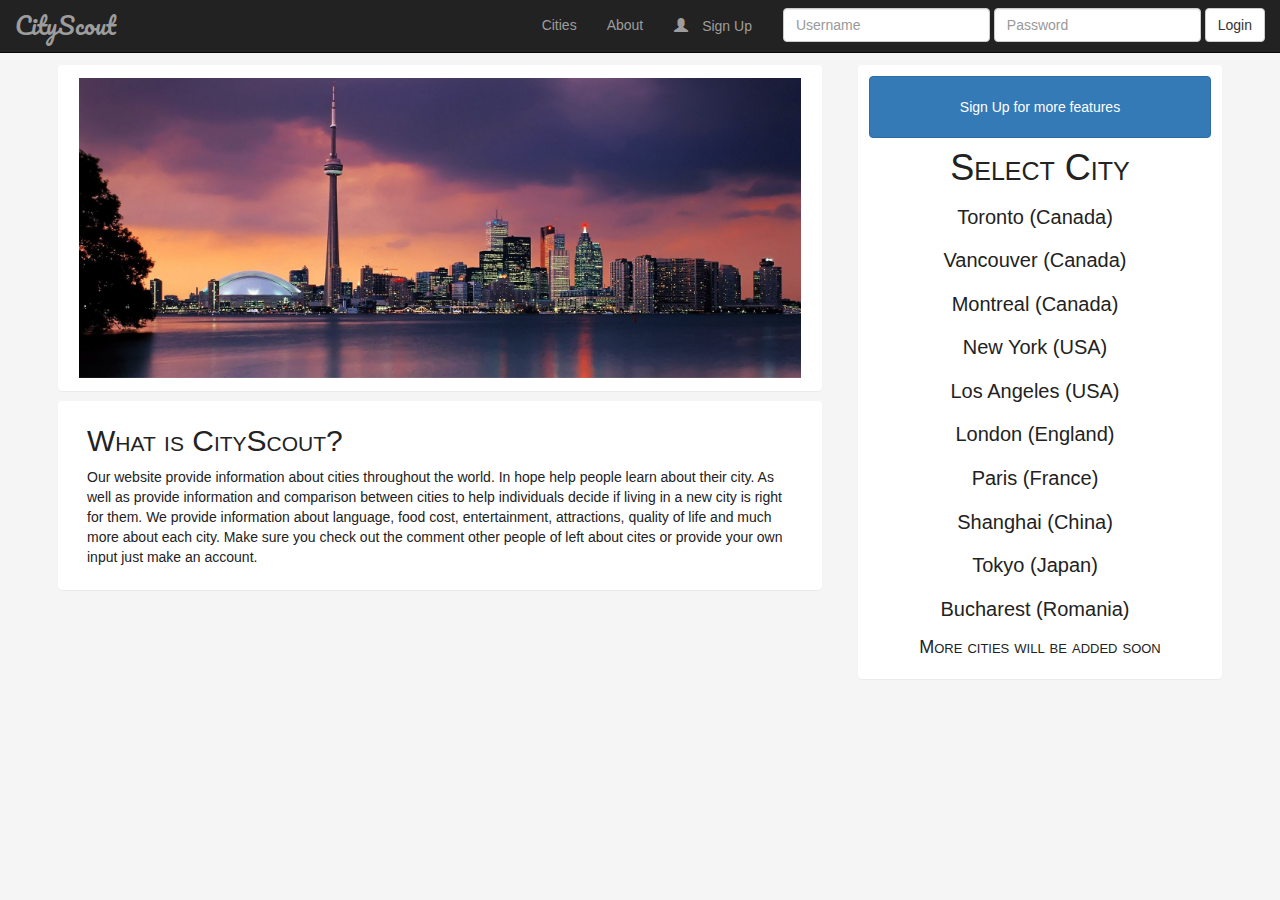
<file: index.html>
<!DOCTYPE html>
<html lang="en">
	<head>
		<meta charset="utf-8">
		<meta http-equiv="X-UA-Compatible" content="IE=edge">
		<meta name="viewport" content="width=device-width, initial-scale=1">
		<title>City Scout</title>
		<!-- Latest compiled and minified CSS -->
		<link rel="stylesheet" href="https://maxcdn.bootstrapcdn.com/bootstrap/3.3.7/css/bootstrap.min.css">
		<!-- jQuery library -->
		<script src="https://ajax.googleapis.com/ajax/libs/jquery/3.1.1/jquery.min.js"></script>
		<!-- Latest compiled JavaScript -->
		<script src="https://maxcdn.bootstrapcdn.com/bootstrap/3.3.7/js/bootstrap.min.js"></script>
		<!-- Google Font -->
        <link href="https://fonts.googleapis.com/css?family=Pacifico" rel="stylesheet">
		<script type="text/javascript" src="js/index.js"></script>
		<script src="js/users.js"></script>
		<link rel="stylesheet" href="css/index.css">
	</head>
	<body>
		<!-- Navigation -->
        <nav class="navbar navbar-inverse navbar-fixed-top">
            <div class="container-fluid">
                <div class="navbar-header">
                    <button type="button" class="navbar-toggle" data-toggle="collapse" data-target="#myNavbar">
                        <span class="icon-bar"></span>
                        <span class="icon-bar"></span>
                        <span class="icon-bar"></span>
                    </button>
                    <a id="brand-name" class="navbar-brand" href="#">CityScout</a>
                </div>
                <div class="collapse navbar-collapse" id="myNavbar">
                    <form class="navbar-form navbar-right" id="logInForm">
                        <div class="form-group">
                            <input id="login-username" type="text" class="form-control" placeholder="Username" onkeypress="enterHit(event)">
                            <input id="login-password" type="password" class="form-control" placeholder="Password" onkeypress="enterHit(event)">
                        </div>
                        <input type="button" class="btn btn-default" value="Login" onclick="login()"></input>
                    </form>
					<script type="text/javascript"> //script must be here
						if(sessionStorage.getItem("userId") != null){
							$("#logInForm").hide();
						}
					</script>
                    <ul class="nav navbar-nav navbar-right">
                        <li><a type="button" class="btn btn-link" data-toggle="modal" data-target="#signup" id="signUpButton" data-backdrop="static" data-keyboard="false"><span class="glyphicon glyphicon-user"></span> Sign Up</a></li>
						<li><a type="button" class="btn btn-link" id="signOutButton" onClick="signOut()"><span class="glyphicon glyphicon-user"></span> Sign Out</a></li>
					</ul>
                    <ul class="nav navbar-nav navbar-right">
                        <li><a href="#cities">Cities</a></li>
                        <li id="compareLink"><a href="compare.html">Compare</a></li>
                        <li><a href="about.html">About</a></li>
                    </ul>
               </div>
             </div>
        </nav>
	    <main class="container-fluid">
			<div class="row">
				<div class="col-lg-8 col-md-8 col-sm-12 col-xs-12 ">
						<section id="section-carousel" class="row panel">
							<div class="col-xs-12 col-sm-12 col-lg-12 col-md-12" id="cityImageBox">
								<div class="carousel slide" data-ride="carousel">
									<div class="carousel-inner" role="listbox">
										<div class="item active" id="torontoItem"></div>
										<div class="item" id="losAngelesItem"></div>
										<div class="item" id="newYorkItem"></div>
										<div class="item" id="shanghaiItem"></div>
										<div class="item" id="vancouverItem"></div>
										<div class="item" id="montrealItem"></div>
										<div class="item" id="bucharestItem"></div>
										<div class="item" id="londonItem"></div>
										<div class="item" id="tokyoItem"></div>
										<div class="item" id="parisItem"></div>
									</div>
								</div>
							</div>
						</section>
						<section id="section-about" class="row panel">
							<div class="col-lg-12 col-md-12 col-sm-12 col-xs-12">
								<h2 class="section-header">What is CityScout?</h2>
								<p> Our website provide information about cities throughout the world. In hope help people learn about their city.
								As well as provide information and comparison between cities to help individuals decide if living in a new city is right for them.
								We provide information about language, food cost, entertainment, attractions, quality of life and much more about each city.
								Make sure you check out the comment other people of left about cites or provide your own input just make an account.</p>
							</div>
						</section>
					</div>
				<div id="cities" class="col-lg-4 col-md-4 col-sm-12 col-xs-12">
					<div class="container panel" id="listcontainer">
						<button type="button" class="btn btn-primary btm-lg btn-block btn-huge" data-toggle="modal" data-target="#signup" id="moreFeatures">Sign Up for more features</button>
						<h1>Select City</h1>
						<ul>
							<li class="city cityList" id="toronto" onClick="loadCity(this)">Toronto (Canada)</li>
							<li class="city cityList" id="vancouver" onClick="loadCity(this)">Vancouver (Canada)</li>
							<li class="city cityList" id="montreal" onClick="loadCity(this)">Montreal (Canada)</li>
							<li class="city cityList" id="newYork" onClick="loadCity(this)">New York (USA)</li>
							<li class="city cityList" id="losAngeles" onClick="loadCity(this)">Los Angeles (USA)</li>
							<li class="city cityList" id="london" onClick="loadCity(this)">London (England)</li>
							<li class="city cityList" id="paris" onClick="loadCity(this)">Paris (France)</li>
							<li class="city cityList" id="shanghai" onClick="loadCity(this)">Shanghai (China)</li>
							<li class="city cityList" id="tokyo" onClick="loadCity(this)">Tokyo (Japan)</li>
							<li class="city cityList" id="bucharest" onClick="loadCity(this)">Bucharest (Romania)</li>
						</ul>
						<h4>More cities will be added soon</h4>
					</div>
				</div>
			</div>
		</main>
		<!-- Registration Modal -->
        <div id="signup" class="modal fade" role="dialog">
            <div class="modal-dialog">
            <!-- Modal content-->
                <div class="modal-content">
                    <div class="panel">
                        <div class="panel-heading" style="display:flex;">
                            <h3 style="width: 90%"><span class="glyphicon glyphicon-user"></span>Sign Up</h3>
                            <button type="button" class="close" data-dismiss="modal" style="width:10%" onclick="resetRegFields()">&times;</button>
                        </div>
                        <hr />
                        <div class="panel-body" style="width: 85%; margin: auto;">
							<div id="registration-success" style="display:none">
								<p style="text-align: center">Welcome to CityScout! You have successfuly registered.</p>
							</div>
                            <div id="registration-form" class="form-group">
                                <label for="inputName" class="control-label">Username</label>
                                <input id="register-username" type="text" class="form-control" placeholder="Username">
                                <p class="help-block">Username can contain any letters or numbers, without spaces.</p>
                                <label for="inputName" class="control-label">Password</label>
                                <input id="register-password" type="password" class="form-control" placeholder="Password">
                                <p class="help-block">Password should be at least 4 characters.</p>
                                <label for="inputName" class="control-label">Password (confirm)</label>
                                <input id="register-password-confirm" type="password" class="form-control" placeholder="Password (confirm)">
                                <p class="help-block">Please confirm password.</p>
                                <label for="inputName" class="control-label">E-mail</label>
                                <input id="register-email" type="text" class="form-control" placeholder="E-mail">
                                <p class="help-block">Please provide a valid E-mail address.</p>
                            </div>
                            <hr />
                            <button type="button" class="btn btn-success center-block" onclick="register()" id="registration-register">Register</button>
							<button type="button" class="btn btn-success center-block doneButton" onclick="doneRegistration()" data-dismiss="modal" id="registration-done">Done</button>
                        </div>
                    </div>
                </div>
            </div>
        </div>
  </body>
</html>
</file>
<file: css/index.css>
@import url('https://fonts.googleapis.com/css?family=Alegreya');

* {
	box-sizing: border-box;
}

html, body {
	background-color: whitesmoke;
	color: #222222;
}

body{
	padding-top: 55px;
}

main {
	max-width: 1200px;
}
/* NAVIGATION */
.navbar {
	margin:0px;
}

#compareLink,#signOutButton{
	display:none;
}

#brand-name {
    font-family: 'Pacifico', cursive;
    font-size: 18pt;
    color: whitesmoke;
}
#brand-name:hover {
    color: #9d9d9d;
    cursor: pointer;
}
.doneButton{
	display:none;
}

/* */
.panel{
	margin: 10px;
	padding: 12px 20px 12px 20px;
}

.section-header {

}

h1,h2,h3,h4,h5,h6{
	font-variant: small-caps;
	margin-top:10px;
	margin-bottom:10px;
}

[class*='col']{
	padding-left: 8px;
	padding-right: 8px;
}

.glyphicon {
	align-self: center;
	margin-right: 10px;
}

.btn-huge{
	padding-top:20px;
	padding-bottom:20px;
	word-wrap: break-word;
	white-space: normal;
}
div.center{
	text-align:center;
}
ul{
	list-style-type:none;
}
#cities{
	text-align: center;
}

.container{
	width: auto;
	padding: 10px;
}
ul .cityList{
	margin: 15px 50px 15px 0px;
	cursor:pointer;
	font-size: 20px;
}
.carousel .carousel-inner {
	width:100%;
	height:300px;
}
.carousel .item{
	width:100%;
	height:100%;
}
#cityImageBox{
	padding:0px;
}
.item{
	background-size:cover;
	background-repeat: no-repeat;
	background-position: center center;
	width:100%;
	height:100%;
}
#torontoItem{
	background-image:url("../images/torontoImage.jpg");
}
#losAngelesItem{
	background-image:url("../images/losAngelesImage.jpg");
}
#newYorkItem{
	background-image:url("../images/newYorkImage.jpg");
}
#shanghaiItem{
	background-image:url("../images/shanghaiImage.jpg");
}
#vancouverItem{
	background-image:url("../images/vancouverImage.jpg");
}
#montrealItem{
	background-image:url("../images/montrealImage.jpg");
}
#bucharestItem{
	background-image:url("../images/bucharestImage.jpg");
}
#londonItem{
	background-image:url("../images/londonImage.jpg");
}
#tokyoItem{
	background-image:url("../images/tokyoImage.jpg");
}
#parisItem{
	background-image:url("../images/parisImage.jpg");
}

@media screen and (max-height:505px){

	.carousel .carousel-inner {
		height:230px;
	}
	ul .cityList{
		margin: 1px 30px 1px 0px;
	}
	.row{
		padding:5px;
	}
	h1{
		margin:1px;
	}
	h4{
		margin:0px;
		padding:0px;
	}
	.btn-huge{
		padding:10px;

	}

}

@media screen and (min-width: 768px) and (max-width: 991px){
	#login-username, #login-password {
		width: 140px;
	}
}

@media screen and (max-width:991px){
	.carousel .carousel-inner {
		height:300px;
	}
}
</file>
